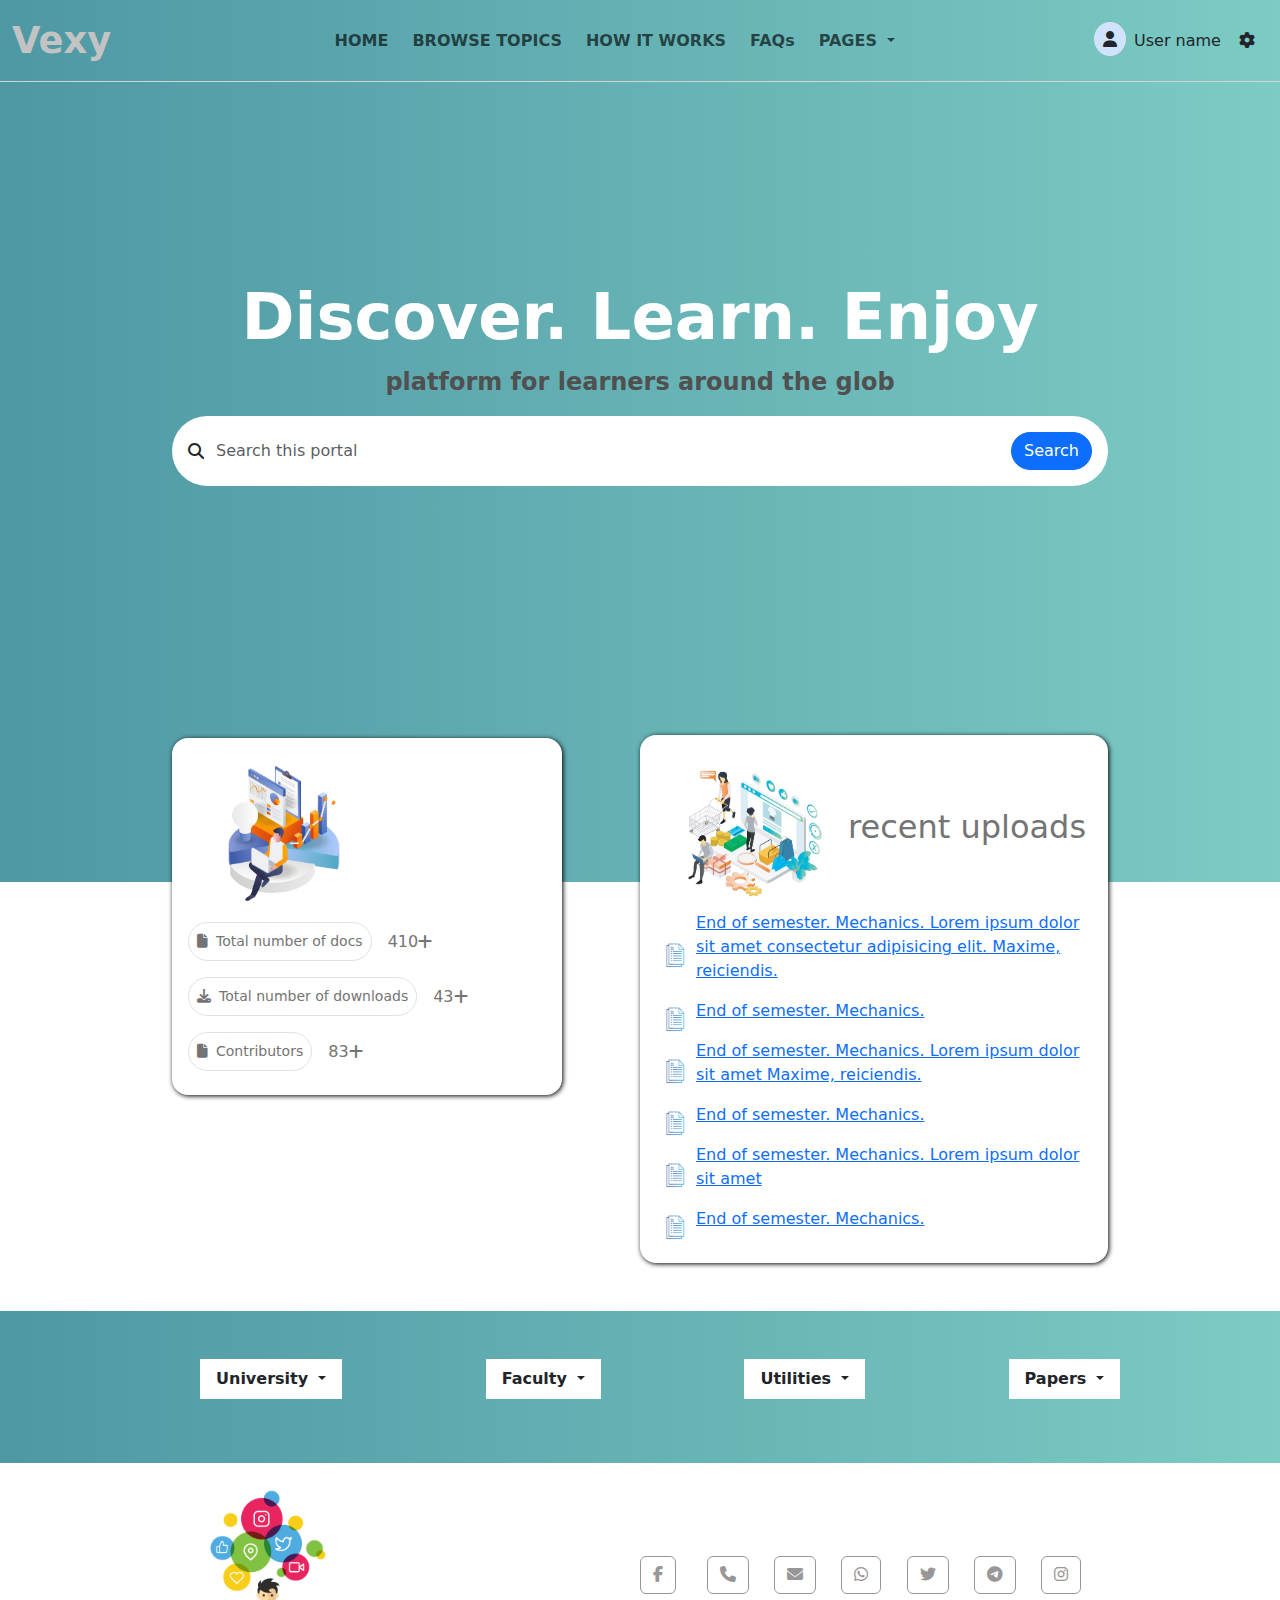
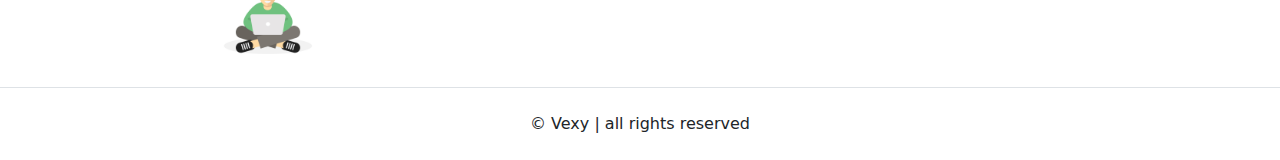
<file: index.html>
<!DOCTYPE html>
<html lang="en">

<head>
    <meta charset="UTF-8">
    <meta name="viewport" content="width=device-width, initial-scale=1.0">
    <link rel="stylesheet" href="bootstrap.min.css">
    <link rel="stylesheet" href="css/fontawesome.css">
    <link rel="stylesheet" href="css/brands.css">
    <link rel="stylesheet" href="css/solid.css">
    <link rel="stylesheet" href="styles.css">
    <title>vexy | home</title>
</head>

<body>
    <nav class="navbar navbar-expand-lg bg-body-tertiary">
        <div class="container-fluid">
            <a class="navbar-brand" href="#">Vexy</a>
            <button class="navbar-toggler" type="button" data-bs-toggle="collapse"
                data-bs-target="#navbarSupportedContent" aria-controls="navbarSupportedContent" aria-expanded="false"
                aria-label="Toggle navigation">
                <span class="navbar-toggler-icon"></span>
            </button>
            <div class="collapse navbar-collapse" id="navbarSupportedContent">
                <ul class="navbar-nav mx-auto mb-2 mb-lg-0">
                    <li class="nav-item">
                        <a class="nav-link" aria-current="page" href="#">HOME</a>
                    </li>
                    <li class="nav-item">
                        <a class="nav-link" aria-current="page" href="#">BROWSE TOPICS</a>
                    </li>
                    <li class="nav-item">
                        <a class="nav-link" aria-current="page" href="#">HOW IT WORKS</a>
                    </li>
                    <li class="nav-item">
                        <a class="nav-link" aria-current="page" href="#">FAQs</a>
                    </li>
                    <li class="nav-item dropdown">
                        <a class="nav-link dropdown-toggle" href="#" role="button" data-bs-toggle="dropdown"
                            aria-expanded="false">
                            PAGES
                        </a>
                        <ul class="dropdown-menu">
                            <li><a class="dropdown-item" href="#">Action</a></li>
                            <li><a class="dropdown-item" href="#">Another action</a></li>
                            <li><a class="dropdown-item" href="#">Something else here</a></li>
                        </ul>
                    </li>
                </ul>
                <div>
                    <a href="" class=""></a><i
                        class="fa-solid fa-user me-2 border p-2 rounded-circle bg-primary-subtle "></i>User name
                    </a>
                    <button class="btn" button">
                        <i class="fa-solid fa-gear"></i>
                    </button>
                </div>
            </div>
        </div>
    </nav>
    <main>
        <div id="loader" class="loader justify-content-center align-items-center">
            <div class="spinner-border text-primary" role="status">
                <span class="visually-hidden">Loading..</span>
            </div>
        </div>

        <div class="hero container-fluid ">
            <div class="row hero-top d-flex flex-column flex-wrap justify-content-center align-items-center ">
                <h1 class="text-center ">Discover. Learn. Enjoy</h1>
                <p class="text-center ">platform for learners around the glob</p>
                <div class="col-md-9 mx-auto d-flex">

                    <form class="d-flex flex-row justify-content-center align-items-center " role="search">
                        <i class="fa-solid fa-magnifying-glass"></i>
                        <input class="form-control me-2 " type="search" placeholder="Search this portal"
                            aria-label="Search">
                        <button class="btn-5 btn btn-primary rounded-5 " type="submit">Search</button>
                    </form>
                </div>
            </div>
            <div class="row hero-bottom"></div>
        </div>
        <div class="intro container-fluid ">
            <div class="row">
                <div class="col-lg-9 mx-auto d-flex flex-row justify-content-between ">
                    <div class="col-5 stats-container">
                        <div>
                            <img src="stats.png" alt="">
                        </div>
                        <div class="row d-flex flex-column align-items-start justify-content-start  stats">
                            <span class="col d-flex flex-row my-2">
                                <small class="border p-2 rounded-5"><i class="fa-solid fa-file pe-2"></i>Total number of
                                    docs</small>
                                <div class="counter-container ms-3 d-flex justify-content-center align-items-center">
                                    <span class="counter" data-target="1000">0</span><i class="fa-solid fa-plus"></i>
                                </div>
                            </span>
                            <span class="col d-flex flex-row my-2">
                                <small class="border p-2 rounded-5"><i class="fa-solid fa-download pe-2"></i>Total
                                    number of
                                    downloads</small>
                                <div class="counter-container ms-3 d-flex justify-content-center align-items-center">
                                    <span class="counter" data-target="100">0</span><i class="fa-solid fa-plus"></i>
                                </div>
                            </span>
                            <span class="col d-flex flex-row my-2">
                                <small class="border p-2 rounded-5"><i
                                        class="fa-solid fa-file pe-2"></i>Contributors</small>
                                <div class="counter-container ms-3 d-flex justify-content-center align-items-center">
                                    <span class="counter" data-target="200">0</span><i class="fa-solid fa-plus"></i>
                                </div>
                            </span>
                        </div>
                    </div>
                </div>
                <div class="col-lg-9 mx-auto d-flex flex-row justify-content-end">
                    <div class="col-6 uploads-container">
                        <div class="uploads">
                            <div class="d-flex align-items-center ">
                                <img src="stores.png" alt="">
                                <h2>recent uploads</h2>
                            </div>
                            <div>
                                <a href="" class="d-flex justify-content-start align-items-center">
                                    <img src="docicon-removebg-preview.png" alt="">
                                    <span class="d-flex align-items-center">
                                        <p>End of semester. Mechanics. Lorem ipsum dolor sit amet consectetur
                                            adipisicing elit.
                                            Maxime, reiciendis.</p>
                                    </span>
                                </a>
                                <a href="" class="d-flex justify-content-start">
                                    <img src="docicon-removebg-preview.png" alt="">
                                    <span class="d-flex align-items-center">
                                        <p>End of semester. Mechanics.</p>
                                    </span>
                                </a>
                                <a href="" class="d-flex justify-content-start align-items-center">
                                    <img src="docicon-removebg-preview.png" alt="">
                                    <span class="d-flex align-items-center">
                                        <p>End of semester. Mechanics. Lorem ipsum dolor sit amet Maxime, reiciendis.
                                        </p>
                                    </span>
                                </a>
                                <a href="" class="d-flex justify-content-start">
                                    <img src="docicon-removebg-preview.png" alt="">
                                    <span class="d-flex align-items-center">
                                        <p>End of semester. Mechanics.</p>
                                    </span>
                                </a>
                                <a href="" class="d-flex justify-content-start align-items-center">
                                    <img src="docicon-removebg-preview.png" alt="">
                                    <span class="d-flex align-items-center">
                                        <p>End of semester. Mechanics. Lorem ipsum dolor sit amet</p>
                                    </span>
                                </a>
                                <a href="" class="d-flex justify-content-start">
                                    <img src="docicon-removebg-preview.png" alt="">
                                    <span class="d-flex align-items-center">
                                        <p>End of semester. Mechanics.</p>
                                    </span>
                                </a>
                            </div>
                        </div>
                    </div>
                </div>
            </div>
        </div>
        <div class="drops container-fluid ">
            <div class="">
                <div class="col-9 mx-auto ">
                    <ul class="d-flex justify-content-between flex-wrap ">
                        <li class="nav-item dropdown">
                            <a class="nav-link dropdown-toggle" href="#" role="button" data-bs-toggle="dropdown"
                                aria-expanded="false">
                                University
                            </a>
                            <ul class="dropdown-menu">
                                <li><a class="dropdown-item" href="#">Kyambogo</a></li>
                                <li><a class="dropdown-item" href="#">Makerere</a></li>
                                <li><a class="dropdown-item" href="#">Mbarara</a></li>
                                <li><a class="dropdown-item" href="#">Busitema</a></li>
                                <li><a class="dropdown-item" href="#">Gulu</a></li>
                            </ul>
                        </li>
                        <li class="nav-item dropdown">
                            <a class="nav-link dropdown-toggle" href="#" role="button" data-bs-toggle="dropdown"
                                aria-expanded="false">
                                Faculty
                            </a>
                            <ul class="dropdown-menu">
                                <li><a class="dropdown-item" href="#">Engineering</a></li>
                                <li><a class="dropdown-item" href="#">Education</a></li>
                                <li><a class="dropdown-item" href="#">Social Sciences</a></li>
                                <li><a class="dropdown-item" href="#">Arts and Humanities</a></li>
                                <li><a class="dropdown-item" href="#">Social Sciences</a></li>
                                <li><a class="dropdown-item" href="#">Information Technology</a></li>
                            </ul>
                        </li>
                        <li class="nav-item dropdown">
                            <a class="nav-link dropdown-toggle" href="#" role="button" data-bs-toggle="dropdown"
                                aria-expanded="false">
                                Utilities
                            </a>
                            <ul class="dropdown-menu">
                                <li><a class="dropdown-item" href="#">Challenges</a></li>
                                <li><a class="dropdown-item" href="#">Chartrooms</a></li>
                                <li><a class="dropdown-item" href="#">Quizz</a></li>
                            </ul>
                        </li>
                        <li class="nav-item dropdown">
                            <a class="nav-link dropdown-toggle" href="#" role="button" data-bs-toggle="dropdown"
                                aria-expanded="false">
                                Papers
                            </a>
                            <ul class="dropdown-menu">
                                <li><a class="dropdown-item" href="#">Recent</a></li>
                                <li><a class="dropdown-item" href="#">two</a></li>
                                <li><a class="dropdown-item" href="#">three</a></li>
                            </ul>
                        </li>
                    </ul>
                </div>
            </div>
        </div>
        <div class="social container-fluid">
            <div class="row">
                <div class="col-9 py-3 mx-auto d-flex flex-wrap  justify-content-between align-items-center ">
                    <div class="col">
                        <img src="social.jpg" alt="">
                    </div>
                    <div class="col">
                        <div class="social-icons d-flex justify-content-between align-items-center ">
                            <div class="col">
                                <button type="button" class="btn" title="Follow us on facebook"><a
                                        href="https://www.facebook.com/yourusername"><i class="fab fa-facebook-f "></i>
                                    </a></button>
                            </div>
                            <div class="col">
                                <button type="button" class="btn" title="Dail the help number"><a
                                        href="tel:256700474088"><i class="fas fa-phone"></i></a></button>
                            </div>
                            <div class="col">
                                <button type="button" class="btn" title="Email us"><a href="mailto:shaloom@gmail.com"><i
                                            class="fas fa-envelope"></i></a></button>
                            </div>
                            <div class="col">
                                <button type="button" class="btn" title="Whatsapp us"><a
                                        href="https://wa.me/+256700474088"><i class="fab fa-whatsapp "></i></a></button>
                            </div>
                            <div class="col">
                                <button type="button" class="btn" title="Follow us on twitter"><a
                                        href="https://twitter.com/yourusername"><i
                                            class="fab fa-twitter "></i></a></button>
                            </div>
                            <div class="col">
                                <button type="button" class="btn" title="Join us on telegram"><a
                                        href="https://telegram.com/yourusername"><i
                                            class="fab fa-telegram "></i></a></button>
                            </div>

                            <div class="col">
                                <button type="button" class="btn" title="Follow us on instagram">
                                    <a href="https://www.instagram.com/yourusername">
                                        <i class="fab fa-instagram "></i>
                                    </a>
                                </button>
                            </div>
                        </div>
                    </div>
                </div>
            </div>
        </div>
    </main>
    <footer class="border-top pb-4">
        <div class="text-center">
            </br>
            &copy; Vexy | all rights reserved
            </br>
        </div>
    </footer>



    <script src="bootstrap.bundle.js"></script>
    <script src="script.js"></script>
</body>

</html>
</file>
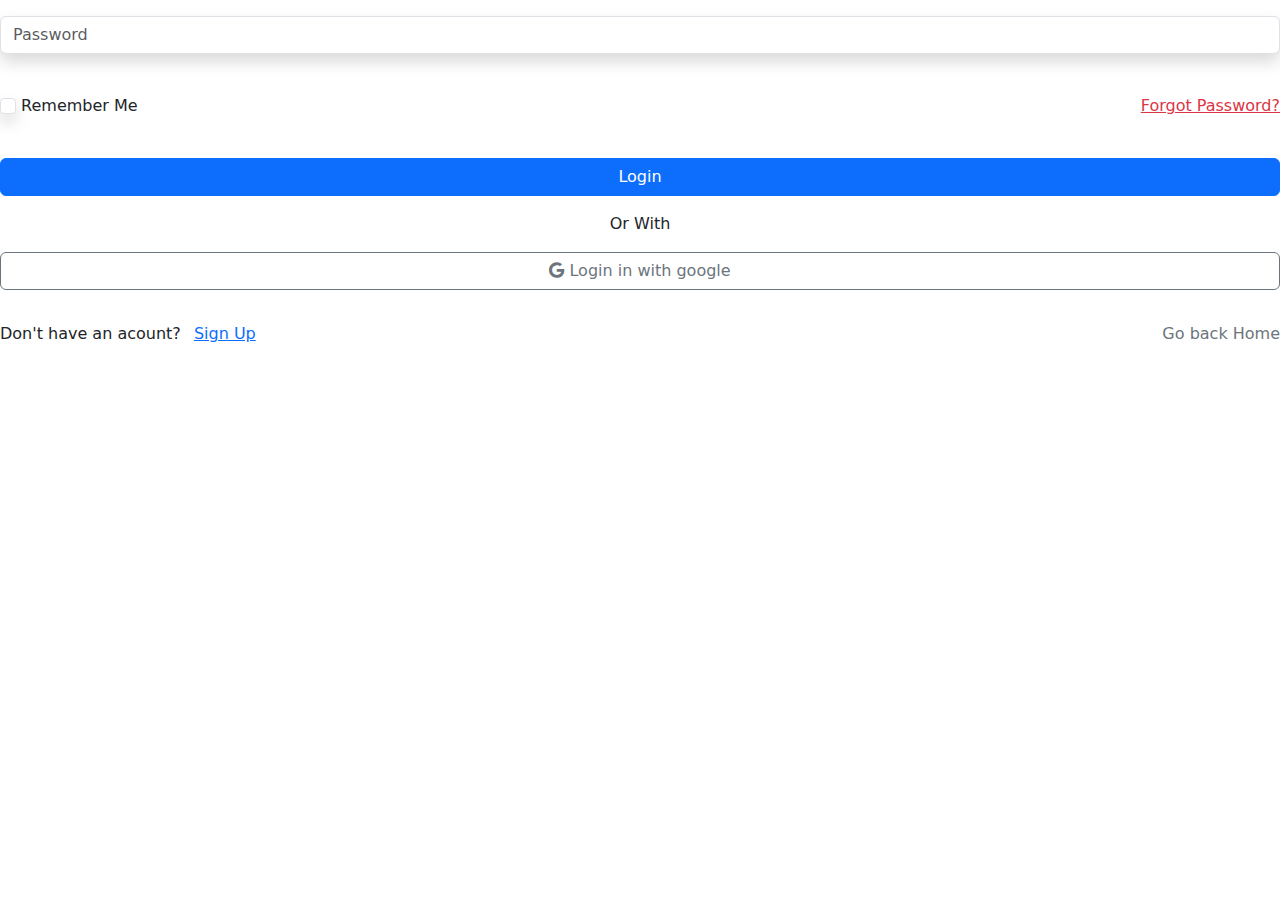
<file: login.html>
<!DOCTYPE html>
<html lang="en">

<head>
    <meta charset="UTF-8">
    <meta name="viewport" content="width=device-width, initial-scale=1.0">
    <link rel="stylesheet" href="bootstrap.min.css">
    <link rel="stylesheet" href="css/fontawesome.css">
    <link rel="stylesheet" href="css/brands.css">
    <link rel="stylesheet" href="css/solid.css">
    <link rel="stylesheet" href="styles.css">
    <title>vexy | login</title>
</head>
                            </div>
                            <div class="py-3">
                                <input type="password" id="password" name="password" placeholder="Password"
                                    class="form-control shadow " required>
                                <div class="invalid-feedback">
                                    Please enter your password.
                                </div>
                            </div>
                            <div class="py-4 d-flex justify-content-between">
                                <div class="d-inline-block ">
                                    <input type="checkbox" id="password" name="password"
                                        class="form-check-input shadow ">
                                    <label for="" class="form-check-label ">Remember Me</label>
                                </div>
                                <div>
                                    <a href="" class="text-danger ">Forgot Password?</a>
                                </div>
                            </div>
                            <div class="py-3">
                                <button type="submit" class="btn btn-primary w-100 ">Login</button>
                            </div>
                            <div class=" ">
                                <div class="text-center ">Or With</div>
                            </div>
                            <div class="py-3 d-flex justify-content-center ">
                                <a href="" class="btn btn-outline-secondary  w-100 "><i
                                        class="fa-brands fa-google text-center " style=""></i> Login in with google</a>
                            </div>
                            <div class="py-3 d-flex justify-content-between ">
                                <div>
                                    <span class="me-2 ">Don't have an acount?</span>
                                    <a href="">Sign Up</a>
                                </div>
                                <div>
                                    <a href="" class="text-decoration-none text-secondary ">Go back Home</a>
                                </div>
                            </div>
                        </form>
                    </div>
                </div>
            </div>
        </div>
    </div>

    <!-- Bootstrap JS Bundle (Popper included) -->
    <script src="bootstrap.bundle.js"></script>
</body>

</html>
</file>
<file: styles.css>
/* --------------global styles------------------- */
.navbar-toggler {
    border: none;
}

.loader {
    top: 0;
    left: 0;
    width: 100vw;
    height: 100vh;
    position: absolute;
    background: rgb(78, 78, 78);
    z-index: 100;
    display: flex;
}

.loader div {
    font-size: 1.5rem;
}

.loader span {
    font-size: ;
}

.navbar{
    background: linear-gradient(to right,rgb(78, 152, 164),rgb(124, 203, 196)) !important;
    border-bottom: solid 1px rgb(212, 212, 212);
}
.form-control:focus,
.navbar-toggler:focus,
.btn-close:focus {
    border-color: none;
    box-shadow: none;
}

.navbar-brand {
    color: rgb(195, 195, 196);
    font-weight: 700;
    font-size: 2.3rem;
}

.nav-item {
    margin-left: .5rem;
    font-weight: 600;
}

.offcanvas {
    background: rgb(160, 72, 231);
}
.hero{
    background: linear-gradient(to right,rgb(78, 152, 164),rgb(124, 203, 196)) !important;
    height: calc(100vh - 100px);
}
.hero .hero-top{
    height: 75%;
}
.hero h1{
    font-size: 4rem;
    font-weight: 800;
    color: white;
}
.hero p{
    font-size: 1.5rem;
    color: rgb(80, 80, 80);
    font-weight: 750;
}
.hero form{
    width: 100%;
    background: white;
    padding: 1rem;
    border-radius: 5rem;
}
.hero form input{
    border: none;
}
.intro{
    margin-bottom: 3rem;
}
.intro .stats-container{
    background: white;
    margin-top: -9rem;
    padding: 1rem;
    border-radius: 1rem;
    box-shadow: 1px 1px 5px black;
    color: rgb(116, 116, 116);
}
.intro .stats-container img{
    object-fit: contain;
    max-width: 12rem;
}
.intro .stats-container .stats{
    font-size: 1rem;
} 

.intro .uploads-container{
    background: white;
    margin-top: -22.5rem;
    padding: 1rem;
    border-radius: 1rem;
    box-shadow: 1px 1px 5px black;
    color: rgb(116, 116, 116);
}
.intro .uploads-container img{
    max-width: 12rem;
}
.intro .uploads-container a img{
    width: 2.5rem;
    height: 2.5rem;
}
.drops{
    background: linear-gradient(to right,rgb(78, 152, 164),rgb(124, 203, 196)) !important;
    padding: 3rem 0;
}
.drops ul{
    list-style: none;
}
.drops ul li a{
    padding: 0.5rem 1rem;
    background: white;
}
.social img{
    max-width: 12rem;
}

.social button{
    border: 1px rgb(151, 151, 151) solid;
}
.social button a{
    color: rgb(151, 151, 151);
}

@media screen and (max-width: 768px) {
    .social .col .btn{
        margin: 0.6rem;
    }
}

@media screen and (max-width: 425px) {
    .intro .uploads-container{
        margin-top: 0;
        width: 100%;

    }
    .hero form{
        padding: 0.5rem;
    }
    .hero h1{
        font-size: 3.5rem;
    }
    .hero p{
        font-size: 1.2rem;
    }
    .intro .stats-container{
        margin-top: -6rem;
        width: 100%;
        margin-bottom: 1.5rem;
    }
    .drops ul{
        justify-content: center;
        align-items: center;
        padding: 0;
        margin: 0;
    }
    .drops ul li{
        margin: 1rem;
    }
    .social .col{
        display: flex;
        justify-content: center;
        align-items: center;
    }
    .social .col .btn{
        margin: 0.5rem;
    }
    .social .social-icons{
        flex-wrap: wrap;
    }
}

@media screen and (max-width: 320px) {
    .hero{
        height: ;
    }
    .intro .stats-container{
        margin-top: -4rem;
        margin-bottom: 1.5rem;
    }
    .hero h1{
        font-size: 3.2rem;
    }
    .hero p{
        font-size: 1.2rem;
    }
}

@media screen and (min-width: 1440px) {
    
}

@media screen and (max-width: 320px) {}
</file>
<file: css/brands.css>
/*!
 * Font Awesome Free 6.5.1 by @fontawesome - https://fontawesome.com
 * License - https://fontawesome.com/license/free (Icons: CC BY 4.0, Fonts: SIL OFL 1.1, Code: MIT License)
 * Copyright 2023 Fonticons, Inc.
 */
:root, :host {
  --fa-style-family-brands: 'Font Awesome 6 Brands';
  --fa-font-brands: normal 400 1em/1 'Font Awesome 6 Brands'; }

@font-face {
  font-family: 'Font Awesome 6 Brands';
  font-style: normal;
  font-weight: 400;
  font-display: block;
  src: url("../webfonts/fa-brands-400.woff2") format("woff2"), url("../webfonts/fa-brands-400.ttf") format("truetype"); }

.fab,
.fa-brands {
  font-weight: 400; }

.fa-monero:before {
  content: "\f3d0"; }

.fa-hooli:before {
  content: "\f427"; }

.fa-yelp:before {
  content: "\f1e9"; }

.fa-cc-visa:before {
  content: "\f1f0"; }

.fa-lastfm:before {
  content: "\f202"; }

.fa-shopware:before {
  content: "\f5b5"; }

.fa-creative-commons-nc:before {
  content: "\f4e8"; }

.fa-aws:before {
  content: "\f375"; }

.fa-redhat:before {
  content: "\f7bc"; }

.fa-yoast:before {
  content: "\f2b1"; }

.fa-cloudflare:before {
  content: "\e07d"; }

.fa-ups:before {
  content: "\f7e0"; }

.fa-pixiv:before {
  content: "\e640"; }

.fa-wpexplorer:before {
  content: "\f2de"; }

.fa-dyalog:before {
  content: "\f399"; }

.fa-bity:before {
  content: "\f37a"; }

.fa-stackpath:before {
  content: "\f842"; }

.fa-buysellads:before {
  content: "\f20d"; }

.fa-first-order:before {
  content: "\f2b0"; }

.fa-modx:before {
  content: "\f285"; }

.fa-guilded:before {
  content: "\e07e"; }

.fa-vnv:before {
  content: "\f40b"; }

.fa-square-js:before {
  content: "\f3b9"; }

.fa-js-square:before {
  content: "\f3b9"; }

.fa-microsoft:before {
  content: "\f3ca"; }

.fa-qq:before {
  content: "\f1d6"; }

.fa-orcid:before {
  content: "\f8d2"; }

.fa-java:before {
  content: "\f4e4"; }

.fa-invision:before {
  content: "\f7b0"; }

.fa-creative-commons-pd-alt:before {
  content: "\f4ed"; }

.fa-centercode:before {
  content: "\f380"; }

.fa-glide-g:before {
  content: "\f2a6"; }

.fa-drupal:before {
  content: "\f1a9"; }

.fa-hire-a-helper:before {
  content: "\f3b0"; }

.fa-creative-commons-by:before {
  content: "\f4e7"; }

.fa-unity:before {
  content: "\e049"; }

.fa-whmcs:before {
  content: "\f40d"; }

.fa-rocketchat:before {
  content: "\f3e8"; }

.fa-vk:before {
  content: "\f189"; }

.fa-untappd:before {
  content: "\f405"; }

.fa-mailchimp:before {
  content: "\f59e"; }

.fa-css3-alt:before {
  content: "\f38b"; }

.fa-square-reddit:before {
  content: "\f1a2"; }

.fa-reddit-square:before {
  content: "\f1a2"; }

.fa-vimeo-v:before {
  content: "\f27d"; }

.fa-contao:before {
  content: "\f26d"; }

.fa-square-font-awesome:before {
  content: "\e5ad"; }

.fa-deskpro:before {
  content: "\f38f"; }

.fa-brave:before {
  content: "\e63c"; }

.fa-sistrix:before {
  content: "\f3ee"; }

.fa-square-instagram:before {
  content: "\e055"; }

.fa-instagram-square:before {
  content: "\e055"; }

.fa-battle-net:before {
  content: "\f835"; }

.fa-the-red-yeti:before {
  content: "\f69d"; }

.fa-square-hacker-news:before {
  content: "\f3af"; }

.fa-hacker-news-square:before {
  content: "\f3af"; }

.fa-edge:before {
  content: "\f282"; }

.fa-threads:before {
  content: "\e618"; }

.fa-napster:before {
  content: "\f3d2"; }

.fa-square-snapchat:before {
  content: "\f2ad"; }

.fa-snapchat-square:before {
  content: "\f2ad"; }

.fa-google-plus-g:before {
  content: "\f0d5"; }

.fa-artstation:before {
  content: "\f77a"; }

.fa-markdown:before {
  content: "\f60f"; }

.fa-sourcetree:before {
  content: "\f7d3"; }

.fa-google-plus:before {
  content: "\f2b3"; }

.fa-diaspora:before {
  content: "\f791"; }

.fa-foursquare:before {
  content: "\f180"; }

.fa-stack-overflow:before {
  content: "\f16c"; }

.fa-github-alt:before {
  content: "\f113"; }

.fa-phoenix-squadron:before {
  content: "\f511"; }

.fa-pagelines:before {
  content: "\f18c"; }

.fa-algolia:before {
  content: "\f36c"; }

.fa-red-river:before {
  content: "\f3e3"; }

.fa-creative-commons-sa:before {
  content: "\f4ef"; }

.fa-safari:before {
  content: "\f267"; }

.fa-google:before {
  content: "\f1a0"; }

.fa-square-font-awesome-stroke:before {
  content: "\f35c"; }

.fa-font-awesome-alt:before {
  content: "\f35c"; }

.fa-atlassian:before {
  content: "\f77b"; }

.fa-linkedin-in:before {
  content: "\f0e1"; }

.fa-digital-ocean:before {
  content: "\f391"; }

.fa-nimblr:before {
  content: "\f5a8"; }

.fa-chromecast:before {
  content: "\f838"; }

.fa-evernote:before {
  content: "\f839"; }

.fa-hacker-news:before {
  content: "\f1d4"; }

.fa-creative-commons-sampling:before {
  content: "\f4f0"; }

.fa-adversal:before {
  content: "\f36a"; }

.fa-creative-commons:before {
  content: "\f25e"; }

.fa-watchman-monitoring:before {
  content: "\e087"; }

.fa-fonticons:before {
  content: "\f280"; }

.fa-weixin:before {
  content: "\f1d7"; }

.fa-shirtsinbulk:before {
  content: "\f214"; }

.fa-codepen:before {
  content: "\f1cb"; }

.fa-git-alt:before {
  content: "\f841"; }

.fa-lyft:before {
  content: "\f3c3"; }

.fa-rev:before {
  content: "\f5b2"; }

.fa-windows:before {
  content: "\f17a"; }

.fa-wizards-of-the-coast:before {
  content: "\f730"; }

.fa-square-viadeo:before {
  content: "\f2aa"; }

.fa-viadeo-square:before {
  content: "\f2aa"; }

.fa-meetup:before {
  content: "\f2e0"; }

.fa-centos:before {
  content: "\f789"; }

.fa-adn:before {
  content: "\f170"; }

.fa-cloudsmith:before {
  content: "\f384"; }

.fa-opensuse:before {
  content: "\e62b"; }

.fa-pied-piper-alt:before {
  content: "\f1a8"; }

.fa-square-dribbble:before {
  content: "\f397"; }

.fa-dribbble-square:before {
  content: "\f397"; }

.fa-codiepie:before {
  content: "\f284"; }

.fa-node:before {
  content: "\f419"; }

.fa-mix:before {
  content: "\f3cb"; }

.fa-steam:before {
  content: "\f1b6"; }

.fa-cc-apple-pay:before {
  content: "\f416"; }

.fa-scribd:before {
  content: "\f28a"; }

.fa-debian:before {
  content: "\e60b"; }

.fa-openid:before {
  content: "\f19b"; }

.fa-instalod:before {
  content: "\e081"; }

.fa-expeditedssl:before {
  content: "\f23e"; }

.fa-sellcast:before {
  content: "\f2da"; }

.fa-square-twitter:before {
  content: "\f081"; }

.fa-twitter-square:before {
  content: "\f081"; }

.fa-r-project:before {
  content: "\f4f7"; }

.fa-delicious:before {
  content: "\f1a5"; }

.fa-freebsd:before {
  content: "\f3a4"; }

.fa-vuejs:before {
  content: "\f41f"; }

.fa-accusoft:before {
  content: "\f369"; }

.fa-ioxhost:before {
  content: "\f208"; }

.fa-fonticons-fi:before {
  content: "\f3a2"; }

.fa-app-store:before {
  content: "\f36f"; }

.fa-cc-mastercard:before {
  content: "\f1f1"; }

.fa-itunes-note:before {
  content: "\f3b5"; }

.fa-golang:before {
  content: "\e40f"; }

.fa-kickstarter:before {
  content: "\f3bb"; }

.fa-grav:before {
  content: "\f2d6"; }

.fa-weibo:before {
  content: "\f18a"; }

.fa-uncharted:before {
  content: "\e084"; }

.fa-firstdraft:before {
  content: "\f3a1"; }

.fa-square-youtube:before {
  content: "\f431"; }

.fa-youtube-square:before {
  content: "\f431"; }

.fa-wikipedia-w:before {
  content: "\f266"; }

.fa-wpressr:before {
  content: "\f3e4"; }

.fa-rendact:before {
  content: "\f3e4"; }

.fa-angellist:before {
  content: "\f209"; }

.fa-galactic-republic:before {
  content: "\f50c"; }

.fa-nfc-directional:before {
  content: "\e530"; }

.fa-skype:before {
  content: "\f17e"; }

.fa-joget:before {
  content: "\f3b7"; }

.fa-fedora:before {
  content: "\f798"; }

.fa-stripe-s:before {
  content: "\f42a"; }

.fa-meta:before {
  content: "\e49b"; }

.fa-laravel:before {
  content: "\f3bd"; }

.fa-hotjar:before {
  content: "\f3b1"; }

.fa-bluetooth-b:before {
  content: "\f294"; }

.fa-square-letterboxd:before {
  content: "\e62e"; }

.fa-sticker-mule:before {
  content: "\f3f7"; }

.fa-creative-commons-zero:before {
  content: "\f4f3"; }

.fa-hips:before {
  content: "\f452"; }

.fa-behance:before {
  content: "\f1b4"; }

.fa-reddit:before {
  content: "\f1a1"; }

.fa-discord:before {
  content: "\f392"; }

.fa-chrome:before {
  content: "\f268"; }

.fa-app-store-ios:before {
  content: "\f370"; }

.fa-cc-discover:before {
  content: "\f1f2"; }

.fa-wpbeginner:before {
  content: "\f297"; }

.fa-confluence:before {
  content: "\f78d"; }

.fa-shoelace:before {
  content: "\e60c"; }

.fa-mdb:before {
  content: "\f8ca"; }

.fa-dochub:before {
  content: "\f394"; }

.fa-accessible-icon:before {
  content: "\f368"; }

.fa-ebay:before {
  content: "\f4f4"; }

.fa-amazon:before {
  content: "\f270"; }

.fa-unsplash:before {
  content: "\e07c"; }

.fa-yarn:before {
  content: "\f7e3"; }

.fa-square-steam:before {
  content: "\f1b7"; }

.fa-steam-square:before {
  content: "\f1b7"; }

.fa-500px:before {
  content: "\f26e"; }

.fa-square-vimeo:before {
  content: "\f194"; }

.fa-vimeo-square:before {
  content: "\f194"; }

.fa-asymmetrik:before {
  content: "\f372"; }

.fa-font-awesome:before {
  content: "\f2b4"; }

.fa-font-awesome-flag:before {
  content: "\f2b4"; }

.fa-font-awesome-logo-full:before {
  content: "\f2b4"; }

.fa-gratipay:before {
  content: "\f184"; }

.fa-apple:before {
  content: "\f179"; }

.fa-hive:before {
  content: "\e07f"; }

.fa-gitkraken:before {
  content: "\f3a6"; }

.fa-keybase:before {
  content: "\f4f5"; }

.fa-apple-pay:before {
  content: "\f415"; }

.fa-padlet:before {
  content: "\e4a0"; }

.fa-amazon-pay:before {
  content: "\f42c"; }

.fa-square-github:before {
  content: "\f092"; }

.fa-github-square:before {
  content: "\f092"; }

.fa-stumbleupon:before {
  content: "\f1a4"; }

.fa-fedex:before {
  content: "\f797"; }

.fa-phoenix-framework:before {
  content: "\f3dc"; }

.fa-shopify:before {
  content: "\e057"; }

.fa-neos:before {
  content: "\f612"; }

.fa-square-threads:before {
  content: "\e619"; }

.fa-hackerrank:before {
  content: "\f5f7"; }

.fa-researchgate:before {
  content: "\f4f8"; }

.fa-swift:before {
  content: "\f8e1"; }

.fa-angular:before {
  content: "\f420"; }

.fa-speakap:before {
  content: "\f3f3"; }

.fa-angrycreative:before {
  content: "\f36e"; }

.fa-y-combinator:before {
  content: "\f23b"; }

.fa-empire:before {
  content: "\f1d1"; }

.fa-envira:before {
  content: "\f299"; }

.fa-google-scholar:before {
  content: "\e63b"; }

.fa-square-gitlab:before {
  content: "\e5ae"; }

.fa-gitlab-square:before {
  content: "\e5ae"; }

.fa-studiovinari:before {
  content: "\f3f8"; }

.fa-pied-piper:before {
  content: "\f2ae"; }

.fa-wordpress:before {
  content: "\f19a"; }

.fa-product-hunt:before {
  content: "\f288"; }

.fa-firefox:before {
  content: "\f269"; }

.fa-linode:before {
  content: "\f2b8"; }

.fa-goodreads:before {
  content: "\f3a8"; }

.fa-square-odnoklassniki:before {
  content: "\f264"; }

.fa-odnoklassniki-square:before {
  content: "\f264"; }

.fa-jsfiddle:before {
  content: "\f1cc"; }

.fa-sith:before {
  content: "\f512"; }

.fa-themeisle:before {
  content: "\f2b2"; }

.fa-page4:before {
  content: "\f3d7"; }

.fa-hashnode:before {
  content: "\e499"; }

.fa-react:before {
  content: "\f41b"; }

.fa-cc-paypal:before {
  content: "\f1f4"; }

.fa-squarespace:before {
  content: "\f5be"; }

.fa-cc-stripe:before {
  content: "\f1f5"; }

.fa-creative-commons-share:before {
  content: "\f4f2"; }

.fa-bitcoin:before {
  content: "\f379"; }

.fa-keycdn:before {
  content: "\f3ba"; }

.fa-opera:before {
  content: "\f26a"; }

.fa-itch-io:before {
  content: "\f83a"; }

.fa-umbraco:before {
  content: "\f8e8"; }

.fa-galactic-senate:before {
  content: "\f50d"; }

.fa-ubuntu:before {
  content: "\f7df"; }

.fa-draft2digital:before {
  content: "\f396"; }

.fa-stripe:before {
  content: "\f429"; }

.fa-houzz:before {
  content: "\f27c"; }

.fa-gg:before {
  content: "\f260"; }

.fa-dhl:before {
  content: "\f790"; }

.fa-square-pinterest:before {
  content: "\f0d3"; }

.fa-pinterest-square:before {
  content: "\f0d3"; }

.fa-xing:before {
  content: "\f168"; }

.fa-blackberry:before {
  content: "\f37b"; }

.fa-creative-commons-pd:before {
  content: "\f4ec"; }

.fa-playstation:before {
  content: "\f3df"; }

.fa-quinscape:before {
  content: "\f459"; }

.fa-less:before {
  content: "\f41d"; }

.fa-blogger-b:before {
  content: "\f37d"; }

.fa-opencart:before {
  content: "\f23d"; }

.fa-vine:before {
  content: "\f1ca"; }

.fa-signal-messenger:before {
  content: "\e663"; }

.fa-paypal:before {
  content: "\f1ed"; }

.fa-gitlab:before {
  content: "\f296"; }

.fa-typo3:before {
  content: "\f42b"; }

.fa-reddit-alien:before {
  content: "\f281"; }

.fa-yahoo:before {
  content: "\f19e"; }

.fa-dailymotion:before {
  content: "\e052"; }

.fa-affiliatetheme:before {
  content: "\f36b"; }

.fa-pied-piper-pp:before {
  content: "\f1a7"; }

.fa-bootstrap:before {
  content: "\f836"; }

.fa-odnoklassniki:before {
  content: "\f263"; }

.fa-nfc-symbol:before {
  content: "\e531"; }

.fa-mintbit:before {
  content: "\e62f"; }

.fa-ethereum:before {
  content: "\f42e"; }

.fa-speaker-deck:before {
  content: "\f83c"; }

.fa-creative-commons-nc-eu:before {
  content: "\f4e9"; }

.fa-patreon:before {
  content: "\f3d9"; }

.fa-avianex:before {
  content: "\f374"; }

.fa-ello:before {
  content: "\f5f1"; }

.fa-gofore:before {
  content: "\f3a7"; }

.fa-bimobject:before {
  content: "\f378"; }

.fa-brave-reverse:before {
  content: "\e63d"; }

.fa-facebook-f:before {
  content: "\f39e"; }

.fa-square-google-plus:before {
  content: "\f0d4"; }

.fa-google-plus-square:before {
  content: "\f0d4"; }

.fa-mandalorian:before {
  content: "\f50f"; }

.fa-first-order-alt:before {
  content: "\f50a"; }

.fa-osi:before {
  content: "\f41a"; }

.fa-google-wallet:before {
  content: "\f1ee"; }

.fa-d-and-d-beyond:before {
  content: "\f6ca"; }

.fa-periscope:before {
  content: "\f3da"; }

.fa-fulcrum:before {
  content: "\f50b"; }

.fa-cloudscale:before {
  content: "\f383"; }

.fa-forumbee:before {
  content: "\f211"; }

.fa-mizuni:before {
  content: "\f3cc"; }

.fa-schlix:before {
  content: "\f3ea"; }

.fa-square-xing:before {
  content: "\f169"; }

.fa-xing-square:before {
  content: "\f169"; }

.fa-bandcamp:before {
  content: "\f2d5"; }

.fa-wpforms:before {
  content: "\f298"; }

.fa-cloudversify:before {
  content: "\f385"; }

.fa-usps:before {
  content: "\f7e1"; }

.fa-megaport:before {
  content: "\f5a3"; }

.fa-magento:before {
  content: "\f3c4"; }

.fa-spotify:before {
  content: "\f1bc"; }

.fa-optin-monster:before {
  content: "\f23c"; }

.fa-fly:before {
  content: "\f417"; }

.fa-aviato:before {
  content: "\f421"; }

.fa-itunes:before {
  content: "\f3b4"; }

.fa-cuttlefish:before {
  content: "\f38c"; }

.fa-blogger:before {
  content: "\f37c"; }

.fa-flickr:before {
  content: "\f16e"; }

.fa-viber:before {
  content: "\f409"; }

.fa-soundcloud:before {
  content: "\f1be"; }

.fa-digg:before {
  content: "\f1a6"; }

.fa-tencent-weibo:before {
  content: "\f1d5"; }

.fa-letterboxd:before {
  content: "\e62d"; }

.fa-symfony:before {
  content: "\f83d"; }

.fa-maxcdn:before {
  content: "\f136"; }

.fa-etsy:before {
  content: "\f2d7"; }

.fa-facebook-messenger:before {
  content: "\f39f"; }

.fa-audible:before {
  content: "\f373"; }

.fa-think-peaks:before {
  content: "\f731"; }

.fa-bilibili:before {
  content: "\e3d9"; }

.fa-erlang:before {
  content: "\f39d"; }

.fa-x-twitter:before {
  content: "\e61b"; }

.fa-cotton-bureau:before {
  content: "\f89e"; }

.fa-dashcube:before {
  content: "\f210"; }

.fa-42-group:before {
  content: "\e080"; }

.fa-innosoft:before {
  content: "\e080"; }

.fa-stack-exchange:before {
  content: "\f18d"; }

.fa-elementor:before {
  content: "\f430"; }

.fa-square-pied-piper:before {
  content: "\e01e"; }

.fa-pied-piper-square:before {
  content: "\e01e"; }

.fa-creative-commons-nd:before {
  content: "\f4eb"; }

.fa-palfed:before {
  content: "\f3d8"; }

.fa-superpowers:before {
  content: "\f2dd"; }

.fa-resolving:before {
  content: "\f3e7"; }

.fa-xbox:before {
  content: "\f412"; }

.fa-searchengin:before {
  content: "\f3eb"; }

.fa-tiktok:before {
  content: "\e07b"; }

.fa-square-facebook:before {
  content: "\f082"; }

.fa-facebook-square:before {
  content: "\f082"; }

.fa-renren:before {
  content: "\f18b"; }

.fa-linux:before {
  content: "\f17c"; }

.fa-glide:before {
  content: "\f2a5"; }

.fa-linkedin:before {
  content: "\f08c"; }

.fa-hubspot:before {
  content: "\f3b2"; }

.fa-deploydog:before {
  content: "\f38e"; }

.fa-twitch:before {
  content: "\f1e8"; }

.fa-ravelry:before {
  content: "\f2d9"; }

.fa-mixer:before {
  content: "\e056"; }

.fa-square-lastfm:before {
  content: "\f203"; }

.fa-lastfm-square:before {
  content: "\f203"; }

.fa-vimeo:before {
  content: "\f40a"; }

.fa-mendeley:before {
  content: "\f7b3"; }

.fa-uniregistry:before {
  content: "\f404"; }

.fa-figma:before {
  content: "\f799"; }

.fa-creative-commons-remix:before {
  content: "\f4ee"; }

.fa-cc-amazon-pay:before {
  content: "\f42d"; }

.fa-dropbox:before {
  content: "\f16b"; }

.fa-instagram:before {
  content: "\f16d"; }

.fa-cmplid:before {
  content: "\e360"; }

.fa-upwork:before {
  content: "\e641"; }

.fa-facebook:before {
  content: "\f09a"; }

.fa-gripfire:before {
  content: "\f3ac"; }

.fa-jedi-order:before {
  content: "\f50e"; }

.fa-uikit:before {
  content: "\f403"; }

.fa-fort-awesome-alt:before {
  content: "\f3a3"; }

.fa-phabricator:before {
  content: "\f3db"; }

.fa-ussunnah:before {
  content: "\f407"; }

.fa-earlybirds:before {
  content: "\f39a"; }

.fa-trade-federation:before {
  content: "\f513"; }

.fa-autoprefixer:before {
  content: "\f41c"; }

.fa-whatsapp:before {
  content: "\f232"; }

.fa-slideshare:before {
  content: "\f1e7"; }

.fa-google-play:before {
  content: "\f3ab"; }

.fa-viadeo:before {
  content: "\f2a9"; }

.fa-line:before {
  content: "\f3c0"; }

.fa-google-drive:before {
  content: "\f3aa"; }

.fa-servicestack:before {
  content: "\f3ec"; }

.fa-simplybuilt:before {
  content: "\f215"; }

.fa-bitbucket:before {
  content: "\f171"; }

.fa-imdb:before {
  content: "\f2d8"; }

.fa-deezer:before {
  content: "\e077"; }

.fa-raspberry-pi:before {
  content: "\f7bb"; }

.fa-jira:before {
  content: "\f7b1"; }

.fa-docker:before {
  content: "\f395"; }

.fa-screenpal:before {
  content: "\e570"; }

.fa-bluetooth:before {
  content: "\f293"; }

.fa-gitter:before {
  content: "\f426"; }

.fa-d-and-d:before {
  content: "\f38d"; }

.fa-microblog:before {
  content: "\e01a"; }

.fa-cc-diners-club:before {
  content: "\f24c"; }

.fa-gg-circle:before {
  content: "\f261"; }

.fa-pied-piper-hat:before {
  content: "\f4e5"; }

.fa-kickstarter-k:before {
  content: "\f3bc"; }

.fa-yandex:before {
  content: "\f413"; }

.fa-readme:before {
  content: "\f4d5"; }

.fa-html5:before {
  content: "\f13b"; }

.fa-sellsy:before {
  content: "\f213"; }

.fa-sass:before {
  content: "\f41e"; }

.fa-wirsindhandwerk:before {
  content: "\e2d0"; }

.fa-wsh:before {
  content: "\e2d0"; }

.fa-buromobelexperte:before {
  content: "\f37f"; }

.fa-salesforce:before {
  content: "\f83b"; }

.fa-octopus-deploy:before {
  content: "\e082"; }

.fa-medapps:before {
  content: "\f3c6"; }

.fa-ns8:before {
  content: "\f3d5"; }

.fa-pinterest-p:before {
  content: "\f231"; }

.fa-apper:before {
  content: "\f371"; }

.fa-fort-awesome:before {
  content: "\f286"; }

.fa-waze:before {
  content: "\f83f"; }

.fa-cc-jcb:before {
  content: "\f24b"; }

.fa-snapchat:before {
  content: "\f2ab"; }

.fa-snapchat-ghost:before {
  content: "\f2ab"; }

.fa-fantasy-flight-games:before {
  content: "\f6dc"; }

.fa-rust:before {
  content: "\e07a"; }

.fa-wix:before {
  content: "\f5cf"; }

.fa-square-behance:before {
  content: "\f1b5"; }

.fa-behance-square:before {
  content: "\f1b5"; }

.fa-supple:before {
  content: "\f3f9"; }

.fa-webflow:before {
  content: "\e65c"; }

.fa-rebel:before {
  content: "\f1d0"; }

.fa-css3:before {
  content: "\f13c"; }

.fa-staylinked:before {
  content: "\f3f5"; }

.fa-kaggle:before {
  content: "\f5fa"; }

.fa-space-awesome:before {
  content: "\e5ac"; }

.fa-deviantart:before {
  content: "\f1bd"; }

.fa-cpanel:before {
  content: "\f388"; }

.fa-goodreads-g:before {
  content: "\f3a9"; }

.fa-square-git:before {
  content: "\f1d2"; }

.fa-git-square:before {
  content: "\f1d2"; }

.fa-square-tumblr:before {
  content: "\f174"; }

.fa-tumblr-square:before {
  content: "\f174"; }

.fa-trello:before {
  content: "\f181"; }

.fa-creative-commons-nc-jp:before {
  content: "\f4ea"; }

.fa-get-pocket:before {
  content: "\f265"; }

.fa-perbyte:before {
  content: "\e083"; }

.fa-grunt:before {
  content: "\f3ad"; }

.fa-weebly:before {
  content: "\f5cc"; }

.fa-connectdevelop:before {
  content: "\f20e"; }

.fa-leanpub:before {
  content: "\f212"; }

.fa-black-tie:before {
  content: "\f27e"; }

.fa-themeco:before {
  content: "\f5c6"; }

.fa-python:before {
  content: "\f3e2"; }

.fa-android:before {
  content: "\f17b"; }

.fa-bots:before {
  content: "\e340"; }

.fa-free-code-camp:before {
  content: "\f2c5"; }

.fa-hornbill:before {
  content: "\f592"; }

.fa-js:before {
  content: "\f3b8"; }

.fa-ideal:before {
  content: "\e013"; }

.fa-git:before {
  content: "\f1d3"; }

.fa-dev:before {
  content: "\f6cc"; }

.fa-sketch:before {
  content: "\f7c6"; }

.fa-yandex-international:before {
  content: "\f414"; }

.fa-cc-amex:before {
  content: "\f1f3"; }

.fa-uber:before {
  content: "\f402"; }

.fa-github:before {
  content: "\f09b"; }

.fa-php:before {
  content: "\f457"; }

.fa-alipay:before {
  content: "\f642"; }

.fa-youtube:before {
  content: "\f167"; }

.fa-skyatlas:before {
  content: "\f216"; }

.fa-firefox-browser:before {
  content: "\e007"; }

.fa-replyd:before {
  content: "\f3e6"; }

.fa-suse:before {
  content: "\f7d6"; }

.fa-jenkins:before {
  content: "\f3b6"; }

.fa-twitter:before {
  content: "\f099"; }

.fa-rockrms:before {
  content: "\f3e9"; }

.fa-pinterest:before {
  content: "\f0d2"; }

.fa-buffer:before {
  content: "\f837"; }

.fa-npm:before {
  content: "\f3d4"; }

.fa-yammer:before {
  content: "\f840"; }

.fa-btc:before {
  content: "\f15a"; }

.fa-dribbble:before {
  content: "\f17d"; }

.fa-stumbleupon-circle:before {
  content: "\f1a3"; }

.fa-internet-explorer:before {
  content: "\f26b"; }

.fa-stubber:before {
  content: "\e5c7"; }

.fa-telegram:before {
  content: "\f2c6"; }

.fa-telegram-plane:before {
  content: "\f2c6"; }

.fa-old-republic:before {
  content: "\f510"; }

.fa-odysee:before {
  content: "\e5c6"; }

.fa-square-whatsapp:before {
  content: "\f40c"; }

.fa-whatsapp-square:before {
  content: "\f40c"; }

.fa-node-js:before {
  content: "\f3d3"; }

.fa-edge-legacy:before {
  content: "\e078"; }

.fa-slack:before {
  content: "\f198"; }

.fa-slack-hash:before {
  content: "\f198"; }

.fa-medrt:before {
  content: "\f3c8"; }

.fa-usb:before {
  content: "\f287"; }

.fa-tumblr:before {
  content: "\f173"; }

.fa-vaadin:before {
  content: "\f408"; }

.fa-quora:before {
  content: "\f2c4"; }

.fa-square-x-twitter:before {
  content: "\e61a"; }

.fa-reacteurope:before {
  content: "\f75d"; }

.fa-medium:before {
  content: "\f23a"; }

.fa-medium-m:before {
  content: "\f23a"; }

.fa-amilia:before {
  content: "\f36d"; }

.fa-mixcloud:before {
  content: "\f289"; }

.fa-flipboard:before {
  content: "\f44d"; }

.fa-viacoin:before {
  content: "\f237"; }

.fa-critical-role:before {
  content: "\f6c9"; }

.fa-sitrox:before {
  content: "\e44a"; }

.fa-discourse:before {
  content: "\f393"; }

.fa-joomla:before {
  content: "\f1aa"; }

.fa-mastodon:before {
  content: "\f4f6"; }

.fa-airbnb:before {
  content: "\f834"; }

.fa-wolf-pack-battalion:before {
  content: "\f514"; }

.fa-buy-n-large:before {
  content: "\f8a6"; }

.fa-gulp:before {
  content: "\f3ae"; }

.fa-creative-commons-sampling-plus:before {
  content: "\f4f1"; }

.fa-strava:before {
  content: "\f428"; }

.fa-ember:before {
  content: "\f423"; }

.fa-canadian-maple-leaf:before {
  content: "\f785"; }

.fa-teamspeak:before {
  content: "\f4f9"; }

.fa-pushed:before {
  content: "\f3e1"; }

.fa-wordpress-simple:before {
  content: "\f411"; }

.fa-nutritionix:before {
  content: "\f3d6"; }

.fa-wodu:before {
  content: "\e088"; }

.fa-google-pay:before {
  content: "\e079"; }

.fa-intercom:before {
  content: "\f7af"; }

.fa-zhihu:before {
  content: "\f63f"; }

.fa-korvue:before {
  content: "\f42f"; }

.fa-pix:before {
  content: "\e43a"; }

.fa-steam-symbol:before {
  content: "\f3f6"; }
</file>
<file: css/solid.css>
/*!
 * Font Awesome Free 6.5.1 by @fontawesome - https://fontawesome.com
 * License - https://fontawesome.com/license/free (Icons: CC BY 4.0, Fonts: SIL OFL 1.1, Code: MIT License)
 * Copyright 2023 Fonticons, Inc.
 */
:root, :host {
  --fa-style-family-classic: 'Font Awesome 6 Free';
  --fa-font-solid: normal 900 1em/1 'Font Awesome 6 Free'; }

@font-face {
  font-family: 'Font Awesome 6 Free';
  font-style: normal;
  font-weight: 900;
  font-display: block;
  src: url("../webfonts/fa-solid-900.woff2") format("woff2"), url("../webfonts/fa-solid-900.ttf") format("truetype"); }

.fas,
.fa-solid {
  font-weight: 900; }
</file>
